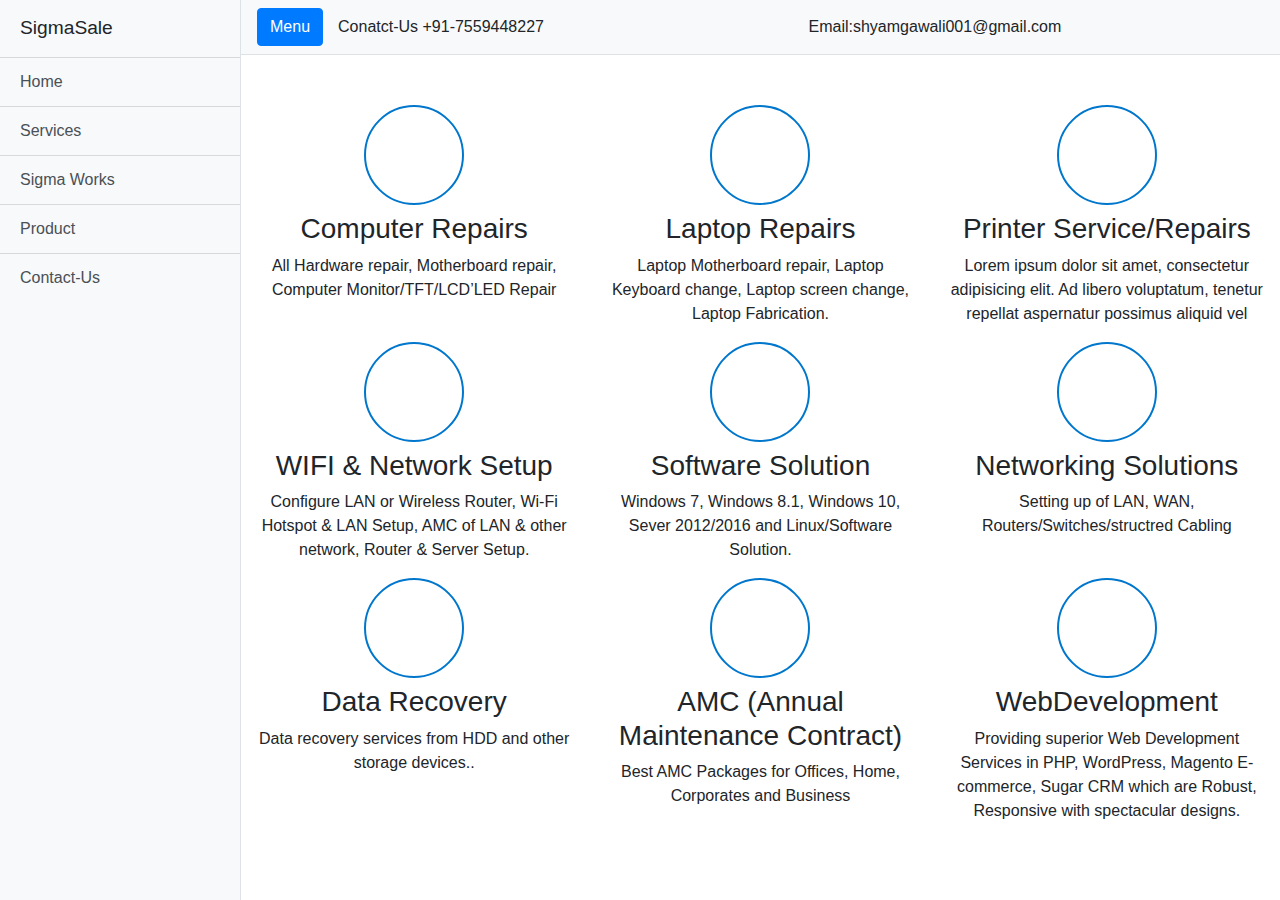
<file: service.html>
<!DOCTYPE html>
<html lang="en">

<head>

  <meta charset="utf-8">
  <meta name="viewport" content="width=device-width, initial-scale=1, shrink-to-fit=no">
  <meta name="description" content="">
  <meta name="author" content="">

  <title>sigmasale</title>

  <!-- Bootstrap core CSS -->
  <link href="vendor/bootstrap/css/bootstrap.min.css" rel="stylesheet">
    <link rel="stylesheet" href="https://use.fontawesome.com/releases/v5.7.2/css/all.css" integrity="sha384-fnmOCqbTlWIlj8LyTjo7mOUStjsKC4pOpQbqyi7RrhN7udi9RwhKkMHpvLbHG9Sr" crossorigin="anonymous">

  <!-- Custom styles for this template -->
  <link href="css/simple-sidebar.css" rel="stylesheet">

</head>

<body>

  <div class="d-flex" id="wrapper">

    <!-- Sidebar -->
    <div class="bg-light border-right" id="sidebar-wrapper">
      <div class="sidebar-heading">SigmaSale </div>
      <div class="list-group list-group-flush">
        <a href="index.html" class="list-group-item list-group-item-action bg-light">Home</a>
        <a href="service.html" class="list-group-item list-group-item-action bg-light">Services</a>
        <a href="work.html" class="list-group-item list-group-item-action bg-light">Sigma Works</a>
        <a href="product.html" class="list-group-item list-group-item-action bg-light">Product</a>
        <a href="contact.html" class="list-group-item list-group-item-action bg-light">Contact-Us</a>
        
      </div>
    </div>
    <!-- /#sidebar-wrapper -->

    <!-- Page Content -->
    <div id="page-content-wrapper">

      <nav class="navbar navbar-expand-lg navbar-light bg-light border-bottom">
        <button class="btn btn-primary" id="menu-toggle">Menu</button>
          <div class="container">Conatct-Us  +91-7559448227

        </div>
        <div class="container right">Email:shyamgawali001@gmail.com</div>
        
      </nav>
        <div class="con_01">
<div class="container">
  <div class="row">
    <div class="col-sm-4">
      <div class="iconbox">
        <div class="icon">
          <i class="fas fa-tv"></i>
        </div>
        <h3>Computer Repairs</h3>
        <p>All Hardware repair, Motherboard repair, Computer Monitor/TFT/LCD’LED Repair</p>
      </div>
    </div>
    <div class="col-sm-4">
      <div class="iconbox">
        <div class="icon">
          <i class="fas fa-laptop"></i>
        </div>
        <h3>Laptop Repairs</h3>
        <p>Laptop Motherboard repair, Laptop Keyboard change, Laptop screen change, Laptop Fabrication.</p>
      </div>
    </div>
    <div class="col-sm-4">
      <div class="iconbox">
        <div class="icon">
          <i class="fas fa-print"></i>
        </div>
        <h3>Printer Service/Repairs</h3>
        <p>Lorem ipsum dolor sit amet, consectetur adipisicing elit. Ad libero voluptatum, tenetur repellat aspernatur possimus aliquid vel</p>
      </div>
    </div>
    <div class="col-sm-4">
      <div class="iconbox">
        <div class="icon">
          <i class="fas fa-wifi"></i>
        </div>
        <h3>WIFI & Network Setup</h3>
        <p>Configure LAN or Wireless Router, Wi-Fi Hotspot & LAN Setup, AMC of LAN & other network, Router & Server Setup.</p>
      </div>
    </div>
    <div class="col-sm-4">
      <div class="iconbox">
        <div class="icon">
         <i class="fas fa-code"></i>
        </div>
        <h3>Software Solution</h3>
        <p>Windows 7, Windows 8.1, Windows 10, Sever 2012/2016 and Linux/Software Solution.</p>
      </div>
    </div>
    <div class="col-sm-4">
      <div class="iconbox">
        <div class="icon">
          <i class="fas fa-network-wired"></i>
        </div>
        <h3>Networking Solutions</h3>
        <p>Setting up of LAN, WAN, Routers/Switches/structred Cabling</p>
      </div>
    </div>
    <div class="col-sm-4">
      <div class="iconbox">
        <div class="icon">
          <i class="fas fa-hammer"></i>
        </div>
        <h3>Data Recovery</h3>
        <p>Data recovery services from HDD and other storage devices..</p>
      </div>
    </div>
    <div class="col-sm-4">
      <div class="iconbox">
        <div class="icon">
          <i class="fas fa-file-contract"></i>
        </div>
        <h3>AMC (Annual Maintenance Contract)</h3>
        <p>Best AMC Packages for Offices, Home, Corporates and Business</p>
      </div>
    </div>
    <div class="col-sm-4">
      <div class="iconbox">
        <div class="icon">
          <i class="fas fa-pencil-alt"></i>
        </div>
        <h3>WebDevelopment</h3>
        <p>Providing superior Web Development Services in PHP, WordPress, Magento E-commerce, Sugar CRM which are Robust, Responsive with spectacular designs.</p>
      </div>
    </div>
  </div>
</div>
</div>
      
    </div>

    <!-- /#page-content-wrapper -->


  </div>


  <!-- /#wrapper -->

  <!-- Bootstrap core JavaScript -->
  <script src="vendor/jquery/jquery.min.js"></script>
  <script src="vendor/bootstrap/js/bootstrap.bundle.min.js"></script>

  <script src="js/cust.js"></script>
  <!-- Menu Toggle Script -->
  <script>
    $("#menu-toggle").click(function(e) {
      e.preventDefault();
      $("#wrapper").toggleClass("toggled");
    });
  </script>

</body>

</html>
</file>
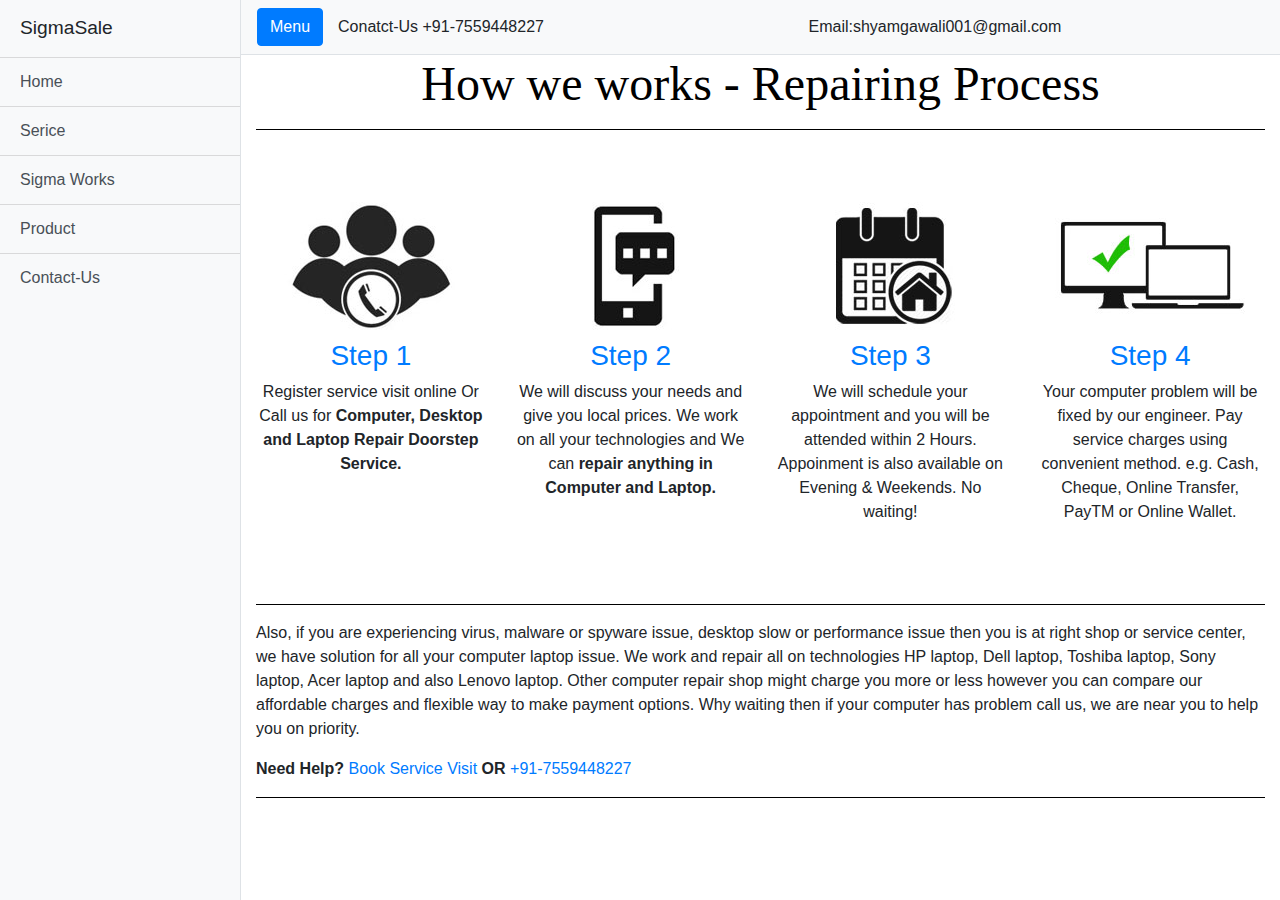
<file: work.html>
<!DOCTYPE html>
<html lang="en">

<head>

  <meta charset="utf-8">
  <meta name="viewport" content="width=device-width, initial-scale=1, shrink-to-fit=no">
  <meta name="description" content="">
  <meta name="author" content="">

  <title>sigmasale</title>

  <!-- Bootstrap core CSS -->
  <link href="vendor/bootstrap/css/bootstrap.min.css" rel="stylesheet">
  <link rel="stylesheet" href="https://use.fontawesome.com/releases/v5.7.2/css/all.css" integrity="sha384-fnmOCqbTlWIlj8LyTjo7mOUStjsKC4pOpQbqyi7RrhN7udi9RwhKkMHpvLbHG9Sr" crossorigin="anonymous">

  <!-- Custom styles for this template -->
  <link href="css/simple-sidebar.css" rel="stylesheet">

</head>

<body>

  <div class="d-flex" id="wrapper">

    <!-- Sidebar -->
    <div class="bg-light border-right" id="sidebar-wrapper">
      <div class="sidebar-heading">SigmaSale </div>
      <div class="list-group list-group-flush">
        <a href="index.html" class="list-group-item list-group-item-action bg-light">Home</a>
        <a href="service.html" class="list-group-item list-group-item-action bg-light">Serice</a>
        <a href="work.html" class="list-group-item list-group-item-action bg-light">Sigma Works</a>
        <a href="product.html" class="list-group-item list-group-item-action bg-light">Product</a>
        <a href="contact.html" class="list-group-item list-group-item-action bg-light">Contact-Us</a>
        
      </div>
    </div>
    <!-- /#sidebar-wrapper -->

    <!-- Page Content -->
    <div id="page-content-wrapper">

      <nav class="navbar navbar-expand-lg navbar-light bg-light border-bottom">
        <button class="btn btn-primary" id="menu-toggle">Menu</button>
        <div class="container">Conatct-Us  +91-7559448227

        </div>
        <div class="container right">Email:shyamgawali001@gmail.com</div>
        
        </nav>
  
<div class="container">

        <!-- Heading -->
        <div class="row">
            <div class="col-lg-12">
                <h1 class="page-header">How we works - Repairing Process</h1>
                   <hr class="hraligna">
                    <br>
                    <br>
            </div>
        </div>
        <!-- /.row -->

        <!-- Projects Row -->
        <div class="row">
            <div class="col-md-3 portfolio-item bxborder">
                <a href="#">
                    <img class="img-responsive resimg " src="img/process-call.jpg" alt="">
                </a>
                <h3 class="hdec">
                    <a href="#">Step 1</a>
                </h3>
                <p class="pdec">Register service visit online Or Call us for <b>Computer, Desktop and Laptop Repair Doorstep Service.</b></p>
            </div>
            <div class="col-md-3 portfolio-item bxborder">
                <a href="#">
                    <img class="img-responsive resimg " src="img/process-sms.jpg" alt="">
                </a>
                <h3 class="hdec">
                    <a href="#">Step 2</a>
                </h3>
                <p class="pdec">We will discuss your needs and give you local prices. We work on all your technologies and We can <b>repair anything in Computer and Laptop.</b></p>
            </div>
            <div class="col-md-3 portfolio-item bxborder">
                <a href="#">
                    <img class="img-responsive resimg " src="img/process-home.jpg" alt="">
                </a>
                <h3 class="hdec">
                    <a href="#">Step 3</a>
                </h3>
                <p class="pdec">We will schedule your appointment and you will be attended within 2 Hours. Appoinment is also available on Evening & Weekends. No waiting!</p>
            </div>
            <div class="col-md-3 portfolio-item bxborder">
                <a href="#">
                    <img class="img-responsive resimg " src="img/process-fix.jpg" alt="">
                </a>
                <h3 class="hdec">
                    <a href="#">Step 4</a>
                </h3>
                <p class="pdec">Your computer problem will be fixed by our engineer. Pay service charges using convenient method. e.g. Cash, Cheque, Online Transfer, PayTM or Online Wallet.</p>
            </div>
        </div>
        <br><br>
        <hr class="hraligna">
        <p>
          Also, if you are experiencing virus, malware or spyware issue, desktop slow or performance issue then you is at right shop or service center, we have solution for all your computer laptop issue. We work and repair all on technologies HP laptop, Dell laptop, Toshiba laptop, Sony laptop, Acer laptop and also Lenovo laptop. Other computer repair shop might charge you more or less however you can compare our affordable charges and flexible way to make payment options. Why waiting then if your computer has problem call us, we are near you to help you on priority.
          <p><strong>Need Help?</strong>   <a href="#">Book Service Visit</a> <strong> OR
          </strong><i class="fas fa-mobile-alt"></i> <a href="#">+91-7559448227</a></p>
        </p>
        <hr class="hraligna">
        <!-- /.row -->      
    </div>
    <!-- /.container -->
    </div>
 <!-- /#page-content-wrapper -->
</div>





  <!-- /#wrapper -->

  <!-- Bootstrap core JavaScript -->
  <script src="vendor/jquery/jquery.min.js"></script>
  <script src="vendor/bootstrap/js/bootstrap.bundle.min.js"></script>

  <!-- Menu Toggle Script -->
  <script>
    $("#menu-toggle").click(function(e) {
      e.preventDefault();
      $("#wrapper").toggleClass("toggled");
    });
  </script>

</body>

</html>
</file>
<file: css/simple-sidebar.css>
/*!
 * Start Bootstrap - Simple Sidebar (https://startbootstrap.com/template-overviews/simple-sidebar)
 * Copyright 2013-2019 Start Bootstrap
 * Licensed under MIT (https://github.com/BlackrockDigital/startbootstrap-simple-sidebar/blob/master/LICENSE)
 */
body {
  overflow-x: hidden;
}

#sidebar-wrapper {
  min-height: 100vh;
  margin-left: -15rem;
  -webkit-transition: margin .25s ease-out;
  -moz-transition: margin .25s ease-out;
  -o-transition: margin .25s ease-out;
  transition: margin .25s ease-out;
}

#sidebar-wrapper .sidebar-heading {
  padding: 0.875rem 1.25rem;
  font-size: 1.2rem;
}

#sidebar-wrapper .list-group {
  width: 15rem;
}

#page-content-wrapper {
  min-width: 100vw;
}

#wrapper.toggled #sidebar-wrapper {
  margin-left: 0;
}

@media (min-width: 768px) {
  #sidebar-wrapper {
    margin-left: 0;
  }

  #page-content-wrapper {
    min-width: 0;
    width: 100%;
  }

  #wrapper.toggled #sidebar-wrapper {
    margin-left: -15rem;
  }
}
.jumbotron.color {
    background-color: black;
}
h1.txtcolor {
    color: white;
    text-align: center;
}
p.palign {
    text-align: center;
    color: yellow;
}
img.rounded-circle.imgalign {
    margin-left: auto;
    border: 5px solid white;
    margin-right: auto;
    display: block;
}
h3.txtcenter {
    text-align: center;
    color: #eadc13;
}
p.ptxt {
    text-align: center;
    color: white;
}
hr.hralign {
    border-top: 1px solid white;
}
/* mouseover*/
img.rounded-circle.imgalign:hover {
    transform: scale(1.1);
    cursor: pointer;
}
img.rounded-circle.imgalign {
    margin-left: auto;
    border: 5px solid white;
    margin-right: auto;
    display: block;
    transition: all 0.3s;
}
/* mouseover*/

h1{
  text-align:center;
  font-family:serif;
  font-size:3em;
  color:#bbb
}
#team{
  display:flex;
  flex-wrap: wrap;
  flex-grow:3;
}
.card {
  width:33%;
  min-width: 250px;
  height: 300px;
  overflow: hidden;
  position: relative;
  margin:0 0.5% 1% 0;
  display:inline-block
}
.card:nth-of-type(3n){
  margin-right:0;
}
.card img {
  width: 100%;
  min-height:100%;
  transition:all 0.9s
}
.card:hover img{
 transform:scale(1.2,1.2)
}
.data {
  position: absolute;
  bottom: 5%;
  background: #fff;
  text-align:center;
  width: 90%;
  height: 80px;
  overflow: hidden;
  left: 0;
  right: 0;
  margin: 0 auto;
  padding: 10px 5%;
  box-sizing: border-box;
  opacity: 0.8;
  transition: all 0.4s
}

.card:hover .data {
  width: 100%;
  height: 100%;
  bottom: 0;
  opacity: 0.9;
  padding:90px 10%
}

.data h2 {
  margin: 0 0 5px 0;
  transition:color 0.4s
}

.data p {
  opacity: 0;
  text-align:justify;
  transition: all 0.2s
}

.card:hover .data p,.card:hover .data a {
  opacity: 1
}

.data a{
  color:#333;
  text-decoration:none;
  padding:20px;
  opacity:0
}
.data a:hover,.card:hover h2{
  color:#38c
}

@media (max-width:799px){
  .card {width:100%;margin-right:0}
}

p.tmext {
    text-align: center;
    color: green;
}
h1.h1txt {
    text-align: center;
    color: white;
}
p.tmext:hover {
    color: red;
}

/*quotes*/
i.clr {
    color: darkorange;
    font-family: cursive;
    font-size: xx-large;
}


.con_01{
  padding:50px 0;
}
.iconbox{
  text-align: center;
  width: 100%;
}
.icon{
  width: 100px;
  height: 100px;
  line-height: 100px;
  text-align: center;
  border-radius: 50%;
  border:2px solid #0077CC;
  display:inline-block;
  -webkit-transition: 0.5s ease 0s;
  -moz-transition: 0.5s ease 0s;
  -ms-transition: 0.5s ease 0s;
  -o-transition: 0.5s ease 0s;
  transition: 0.5s ease 0s;
}
.icon i{
  font-size: 30px;
  color: #f39c12;
}

.iconbox:hover .icon{
  background-color: #0077CC;
  border-radius: 0 100px 100px;
}

img.img-responsive.resimg {
    margin-left: auto;
    /* border: 5px solid white; */
    margin-right: auto;
    display: block;
}
h3.hdec {
    text-align: center;
}
p.pdec {
    text-align: center;
}
h1.page-header {
    color: black;
}
hr.hraligna {
    border-top: 1px solid black;
}
/*testamonial*/
</file>
